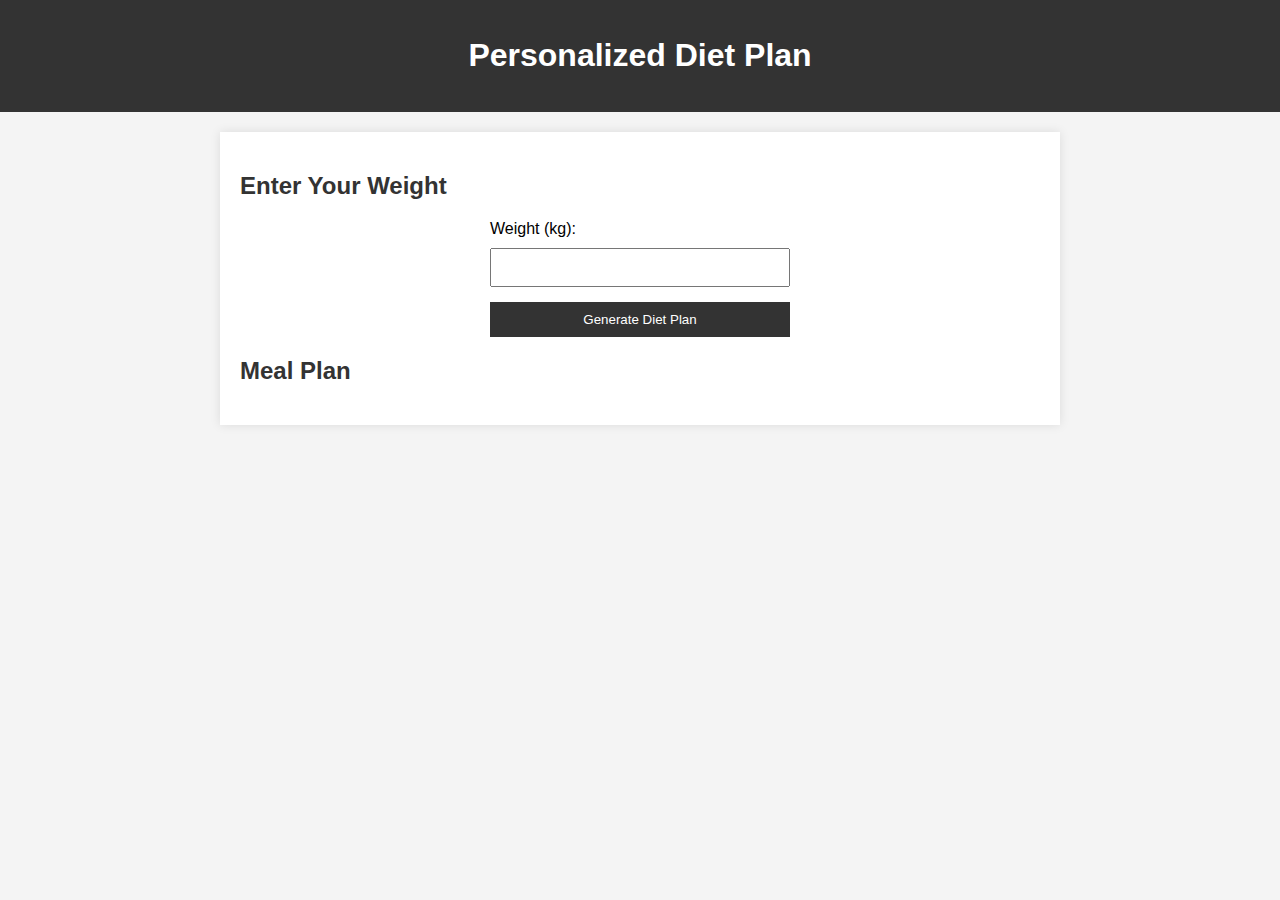
<file: plan.html>
<!DOCTYPE html>
<html lang="en">
<head>
    <meta charset="UTF-8">
    <meta name="viewport" content="width=device-width, initial-scale=1.0">
    <title>Personalized Diet Plan</title>
    <link rel="stylesheet" href="plan.css">
</head>
<body>
    <header>
        <h1>Personalized Diet Plan</h1>
    </header>
    <main>
        <section id="user-input">
            <h2>Enter Your Weight</h2>
            <form id="weight-form">
                <label for="weight">Weight (kg): </label>
                <input type="number" id="weight" name="weight" required>
                <button type="submit">Generate Diet Plan</button>
            </form>
        </section>

        <section id="meal-plan">
            <h2>Meal Plan</h2>
            <ul id="meal-list">
                <!-- Meal items will be added dynamically using JavaScript -->
            </ul>
        </section>
    </main>
    <script src="plan.js"></script>
</body>
</html>
</file>
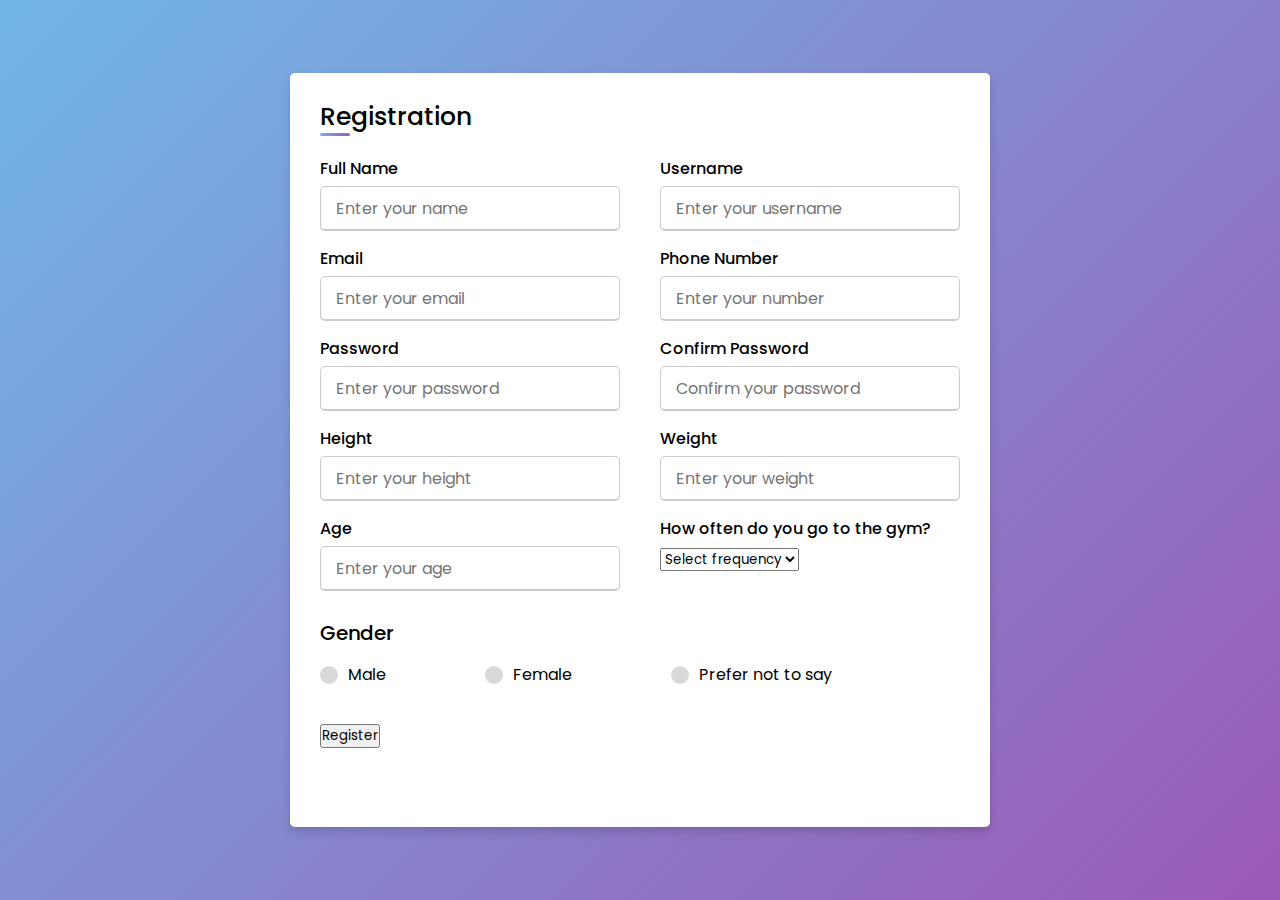
<file: signup.html>
<!DOCTYPE html>
<!-- Designed by CodingLab - youtube.com/codinglabyt -->
<html lang="en" dir="ltr">

<head>
  <meta charset="UTF-8">
  <title>Registration Form</title>
  <link rel="stylesheet" href="signup.css">
  <meta name="viewport" content="width=device-width, initial-scale=1.0">
</head>

<body>
  <div class="container">
    <div class="title">Registration</div>
    <div class="content">
      <form id="registrationForm">
        <div class="user-details">
          <div class="input-box">
            <span class="details">Full Name</span>
            <input type="text" name="fullname" placeholder="Enter your name" required>
          </div>
          <div class="input-box">
            <span class="details">Username</span>
            <input type="text" name="username" placeholder="Enter your username" required>
          </div>
          <div class="input-box">
            <span class="details">Email</span>
            <input type="text" name="email" placeholder="Enter your email" required>
          </div>
          <div class="input-box">
            <span class="details">Phone Number</span>
            <input type="text" name="phoneNumber" placeholder="Enter your number" required>
          </div>
          <div class="input-box">
            <span class="details">Password</span>
            <input type="password" name="password" placeholder="Enter your password" required>
          </div>
          <div class="input-box">
            <span class="details">Confirm Password</span>
            <input type="password" name="confirmPassword" placeholder="Confirm your password" required>
          </div>
          <div class="input-box">
            <span class="details">Height</span>
            <input type="text" name="height" placeholder="Enter your height" required>
          </div>
          <div class="input-box">
            <span class="details">Weight</span>
            <input type="text" name="weight" placeholder="Enter your weight" required>
          </div>
          <div class="input-box">
            <span class="details">Age</span>
            <input type="text" name="age" placeholder="Enter your age" required>
          </div>
          <div class="input-box">
            <span class="details">How often do you go to the gym?</span>
            <select name="gymFrequency" required>
              <option value="" disabled selected>Select frequency</option>
              <option value="daily">Daily</option>
              <option value="weekly">Weekly</option>
              <option value="monthly">Monthly</option>
              <option value="rarely">Rarely</option>
              <option value="never">Never</option>
            </select>
          </div>
        </div>
        <div class="gender-details">
          <input type="radio" name="gender" id="dot-1">
          <input type="radio" name="gender" id="dot-2">
          <input type="radio" name="gender" id="dot-3">
          <span class="gender-title">Gender</span>
          <div class="category">
            <label for="dot-1">
              <span class="dot one"></span>
              <span class="gender">Male</span>
            </label>
            <label for="dot-2">
              <span class="dot two"></span>
              <span class="gender">Female</span>
            </label>
            <label for="dot-3">
              <span class="dot three"></span>
              <span class="gender">Prefer not to say</span>
            </label>
          </div>
        </div>
        <div class="button">
          <button type="button" onclick="saveFormData()">Register</button>
        </div>
      </form>
    </div>
  </div>

  <script>
    function saveFormData() {
      var formData = {
        "Full Name": document.querySelector('input[name="fullname"]').value,
        "Username": document.querySelector('input[name="username"]').value,
        "Email": document.querySelector('input[name="email"]').value,
        "Phone Number": document.querySelector('input[name="phoneNumber"]').value,
        "Password": document.querySelector('input[name="password"]').value,
        "Confirm Password": document.querySelector('input[name="confirmPassword"]').value,
        "Height": document.querySelector('input[name="height"]').value,
        "Weight": document.querySelector('input[name="weight"]').value,
        "Age": document.querySelector('input[name="age"]').value,
        "Gym Frequency": document.querySelector('select[name="gymFrequency"]').value,
        "Gender": document.querySelector('input[name="gender"]:checked').nextSibling.textContent.trim()
      };

      var serializedData = JSON.stringify(formData, null, 2);

      // Create a Blob object and save it to a text file
      var blob = new Blob([serializedData], { type: 'text/plain' });
      var a = document.createElement('a');
      a.href = URL.createObjectURL(blob);
      a.download = 'user_data.txt';
      a.click();
    }
  </script>
</body>

</html>
</file>
<file: plan.css>
body {
    font-family: 'Arial', sans-serif;
    background-color: #f4f4f4;
    margin: 0;
    padding: 0;
}

header {
    background-color: #333;
    color: #fff;
    text-align: center;
    padding: 1em;
}

main {
    max-width: 800px;
    margin: 20px auto;
    padding: 20px;
    background-color: #fff;
    box-shadow: 0 0 10px rgba(0, 0, 0, 0.1);
}

#user-input, #meal-plan {
    margin-bottom: 20px;
}

h2 {
    color: #333;
}

form {
    display: flex;
    flex-direction: column;
    max-width: 300px;
    margin: 0 auto;
}

label {
    margin-bottom: 10px;
}

input {
    padding: 10px;
    margin-bottom: 15px;
}

button {
    padding: 10px;
    background-color: #333333;
    color: #fff;
    border: none;
    cursor: pointer;
}

button:hover {
    background-color: #555;
}

ul {
    list-style: none;
    padding: 0;
}

li {
    border-bottom: 1px solid #ddd;
    padding: 10px;
    display: flex;
    justify-content: space-between;
}
</file>
<file: signup.css>
@import url('https://fonts.googleapis.com/css2?family=Poppins:wght@200;300;400;500;600;700&display=swap');
*{
  margin: 0;
  padding: 0;
  box-sizing: border-box;
  font-family: 'Poppins',sans-serif;
}
body{
  height: 100vh;
  display: flex;
  justify-content: center;
  align-items: center;
  padding: 10px;
  background: linear-gradient(135deg, #71b7e6, #9b59b6);
}
.container{
  max-width: 700px;
  width: 100%;
  background-color: #fff;
  padding: 25px 30px;
  border-radius: 5px;
  box-shadow: 0 5px 10px rgba(0,0,0,0.15);
}
.container .title{
  font-size: 25px;
  font-weight: 500;
  position: relative;
}
.container .title::before{
  content: "";
  position: absolute;
  left: 0;
  bottom: 0;
  height: 3px;
  width: 30px;
  border-radius: 5px;
  background: linear-gradient(135deg, #71b7e6, #9b59b6);
}
.content form .user-details{
  display: flex;
  flex-wrap: wrap;
  justify-content: space-between;
  margin: 20px 0 12px 0;
}
form .user-details .input-box{
  margin-bottom: 15px;
  width: calc(100% / 2 - 20px);
}
form .input-box span.details{
  display: block;
  font-weight: 500;
  margin-bottom: 5px;
}
.user-details .input-box input{
  height: 45px;
  width: 100%;
  outline: none;
  font-size: 16px;
  border-radius: 5px;
  padding-left: 15px;
  border: 1px solid #ccc;
  border-bottom-width: 2px;
  transition: all 0.3s ease;
}
.user-details .input-box input:focus,
.user-details .input-box input:valid{
  border-color: #9b59b6;
}
 form .gender-details .gender-title{
  font-size: 20px;
  font-weight: 500;
 }
 form .category{
   display: flex;
   width: 80%;
   margin: 14px 0 ;
   justify-content: space-between;
 }
 form .category label{
   display: flex;
   align-items: center;
   cursor: pointer;
 }
 form .category label .dot{
  height: 18px;
  width: 18px;
  border-radius: 50%;
  margin-right: 10px;
  background: #d9d9d9;
  border: 5px solid transparent;
  transition: all 0.3s ease;
}
 #dot-1:checked ~ .category label .one,
 #dot-2:checked ~ .category label .two,
 #dot-3:checked ~ .category label .three{
   background: #9b59b6;
   border-color: #d9d9d9;
 }
 form input[type="radio"]{
   display: none;
 }
 form .button{
   height: 45px;
   margin: 35px 0
 }
 form .button input{
   height: 100%;
   width: 100%;
   border-radius: 5px;
   border: none;
   color: #fff;
   font-size: 18px;
   font-weight: 500;
   letter-spacing: 1px;
   cursor: pointer;
   transition: all 0.3s ease;
   background: linear-gradient(135deg, #71b7e6, #9b59b6);
 }
 form .button input:hover{
  /* transform: scale(0.99); */
  background: linear-gradient(-135deg, #71b7e6, #9b59b6);
  }
 @media(max-width: 584px){
 .container{
  max-width: 100%;
}
form .user-details .input-box{
    margin-bottom: 15px;
    width: 100%;
  }
  form .category{
    width: 100%;
  }
  .content form .user-details{
    max-height: 300px;
    overflow-y: scroll;
  }
  .user-details::-webkit-scrollbar{
    width: 5px;
  }
  }
  @media(max-width: 459px){
  .container .content .category{
    flex-direction: column;
  }
}
</file>
